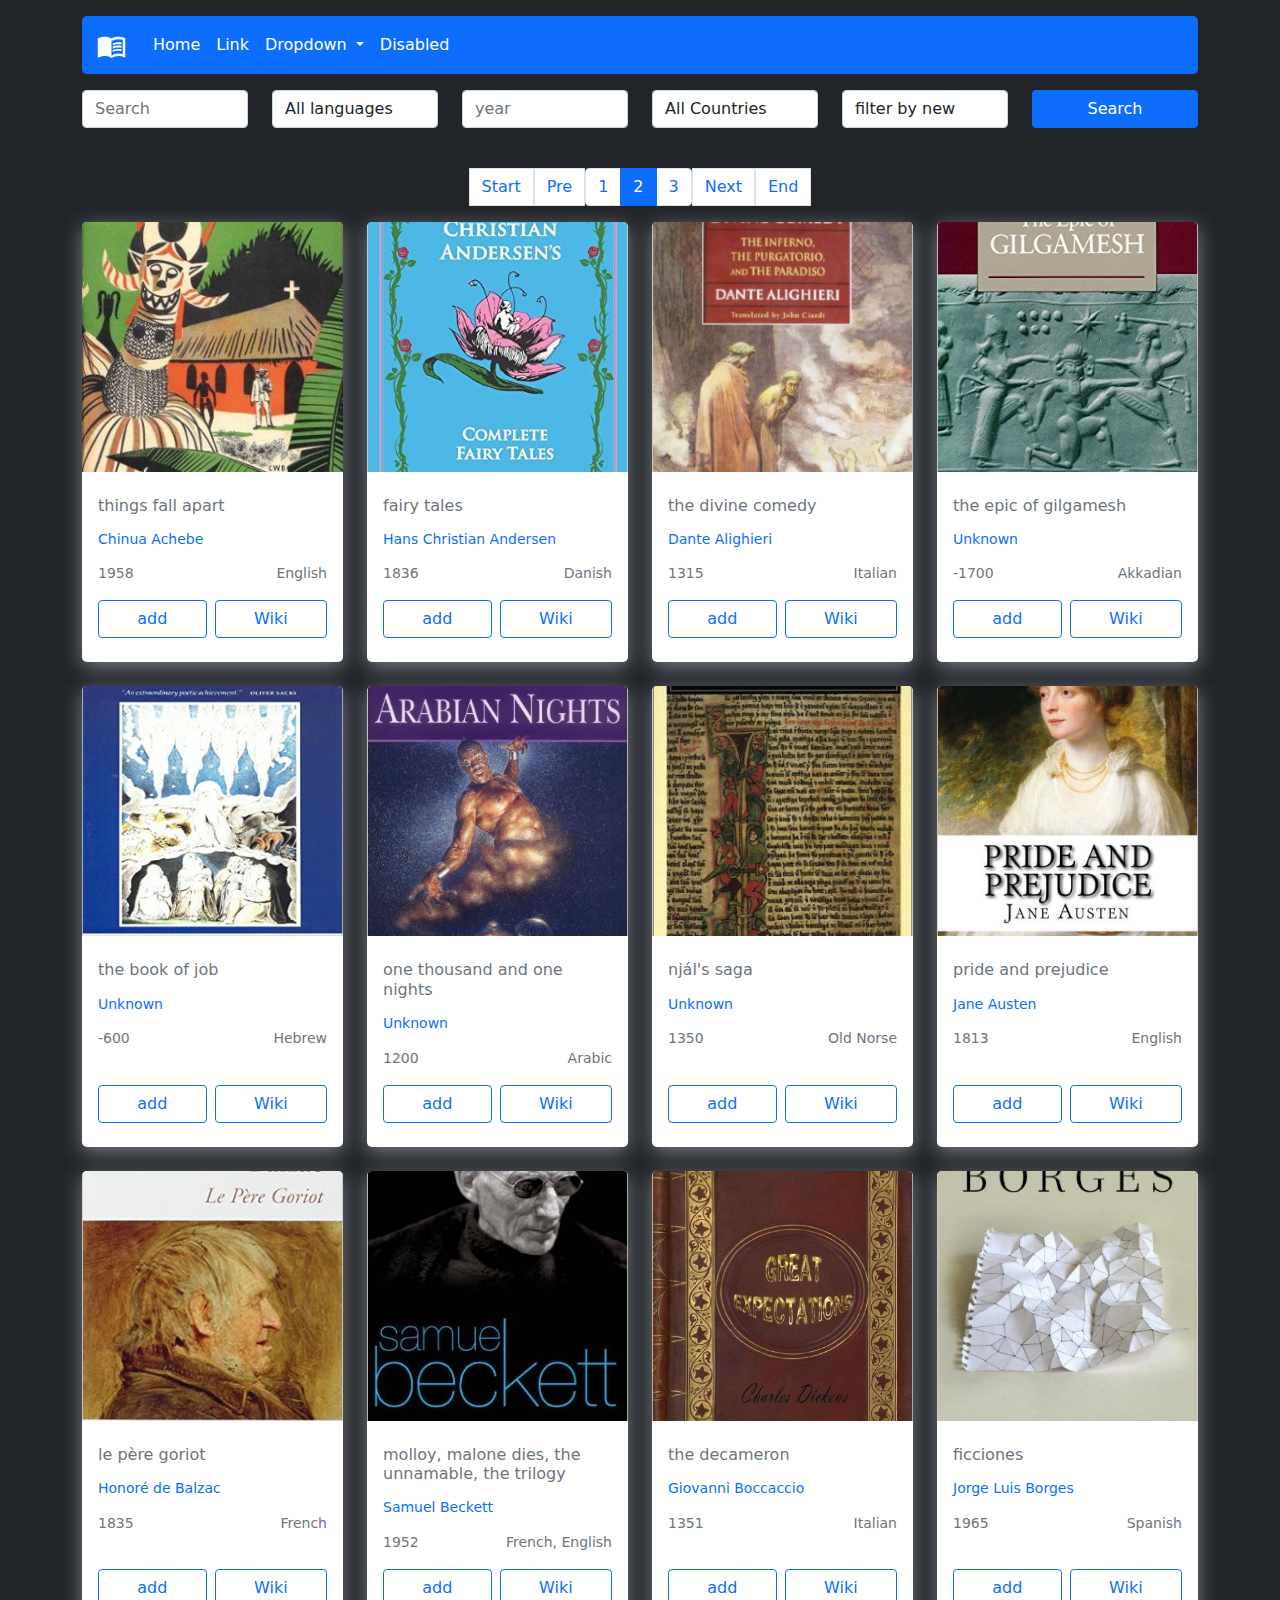
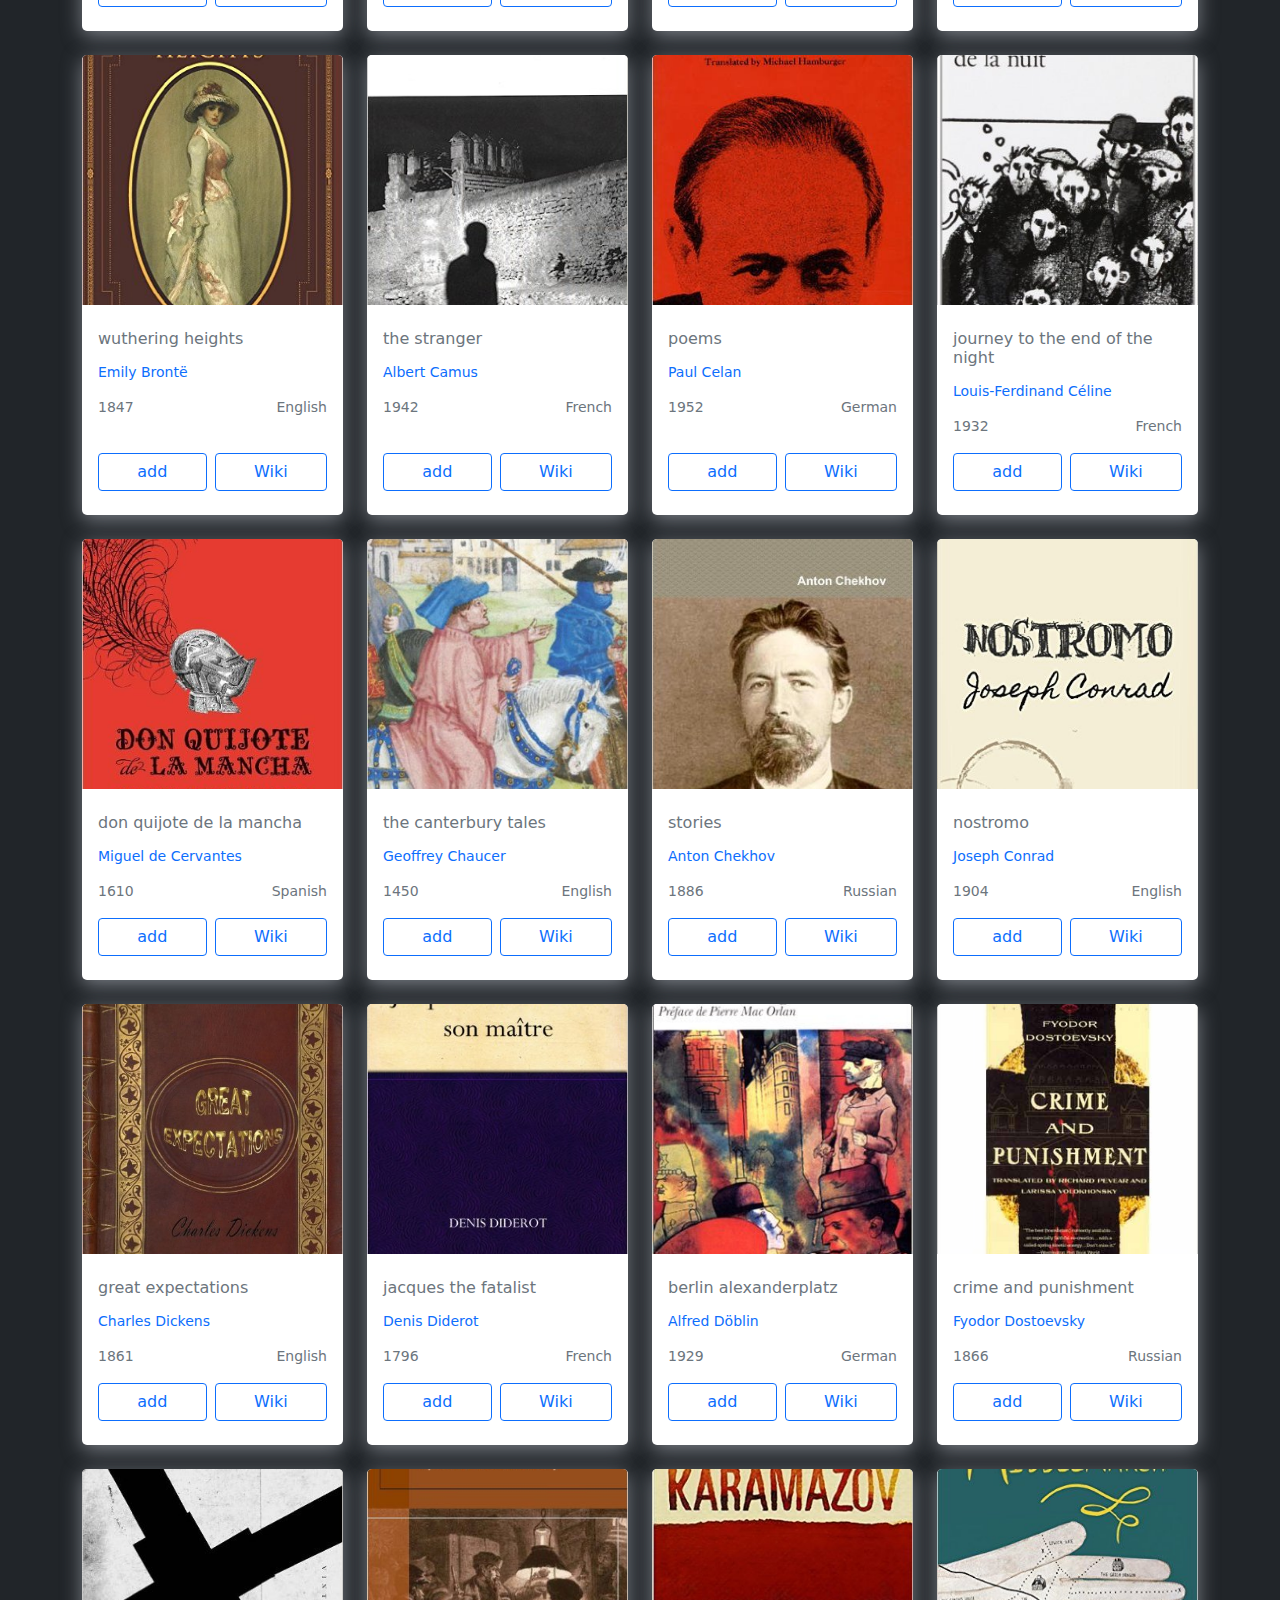
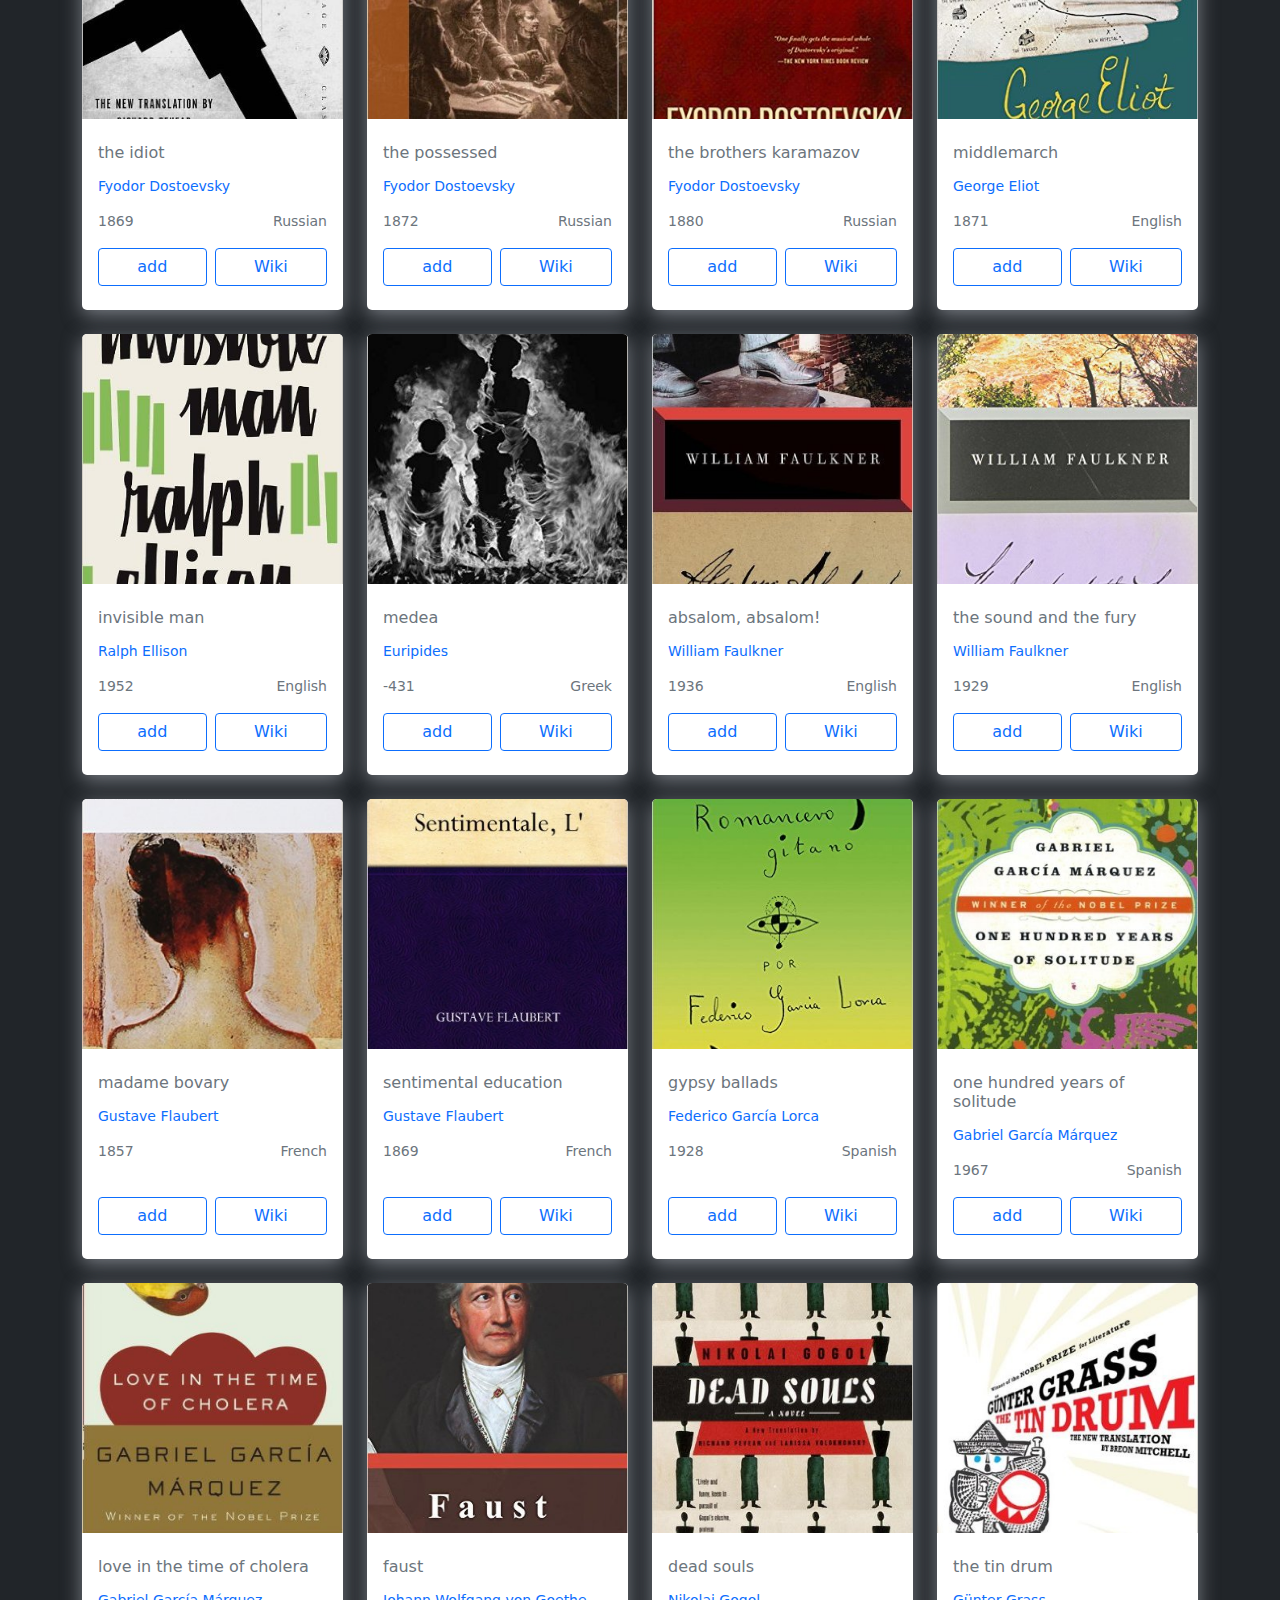
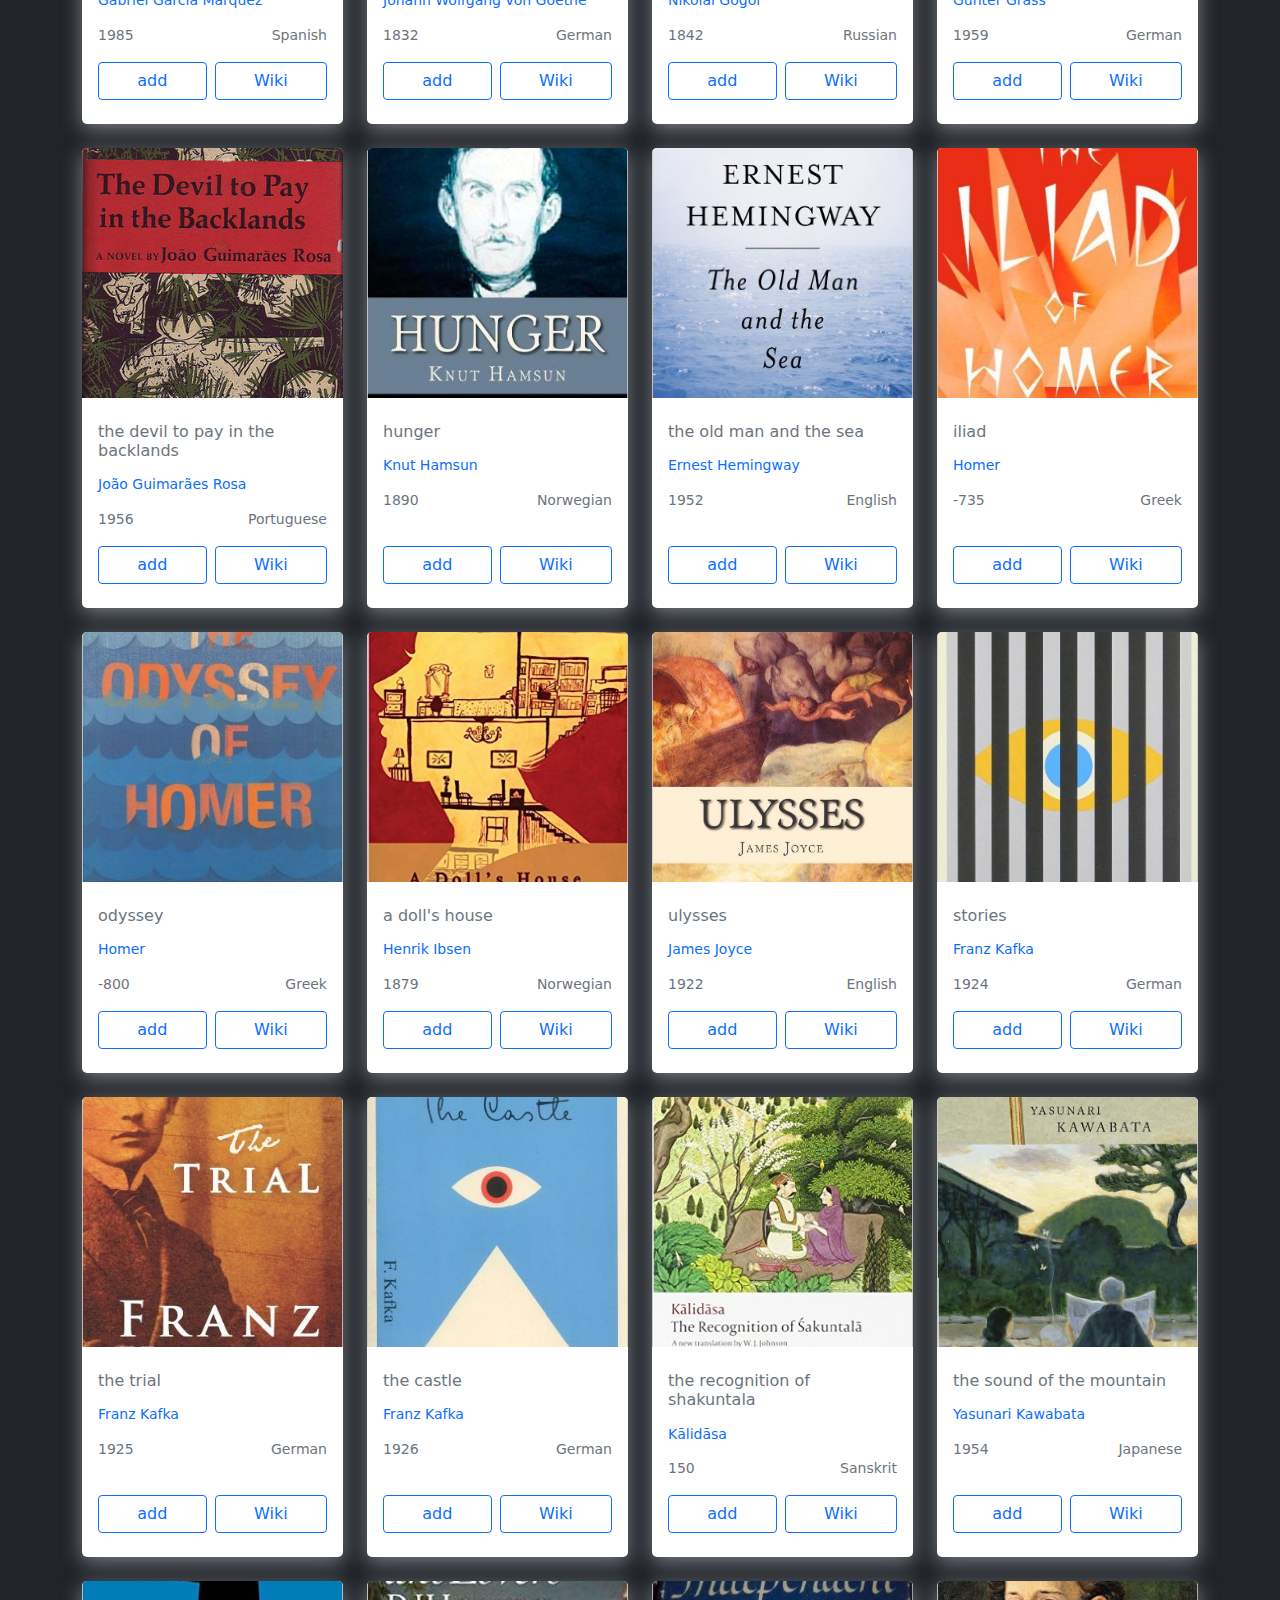
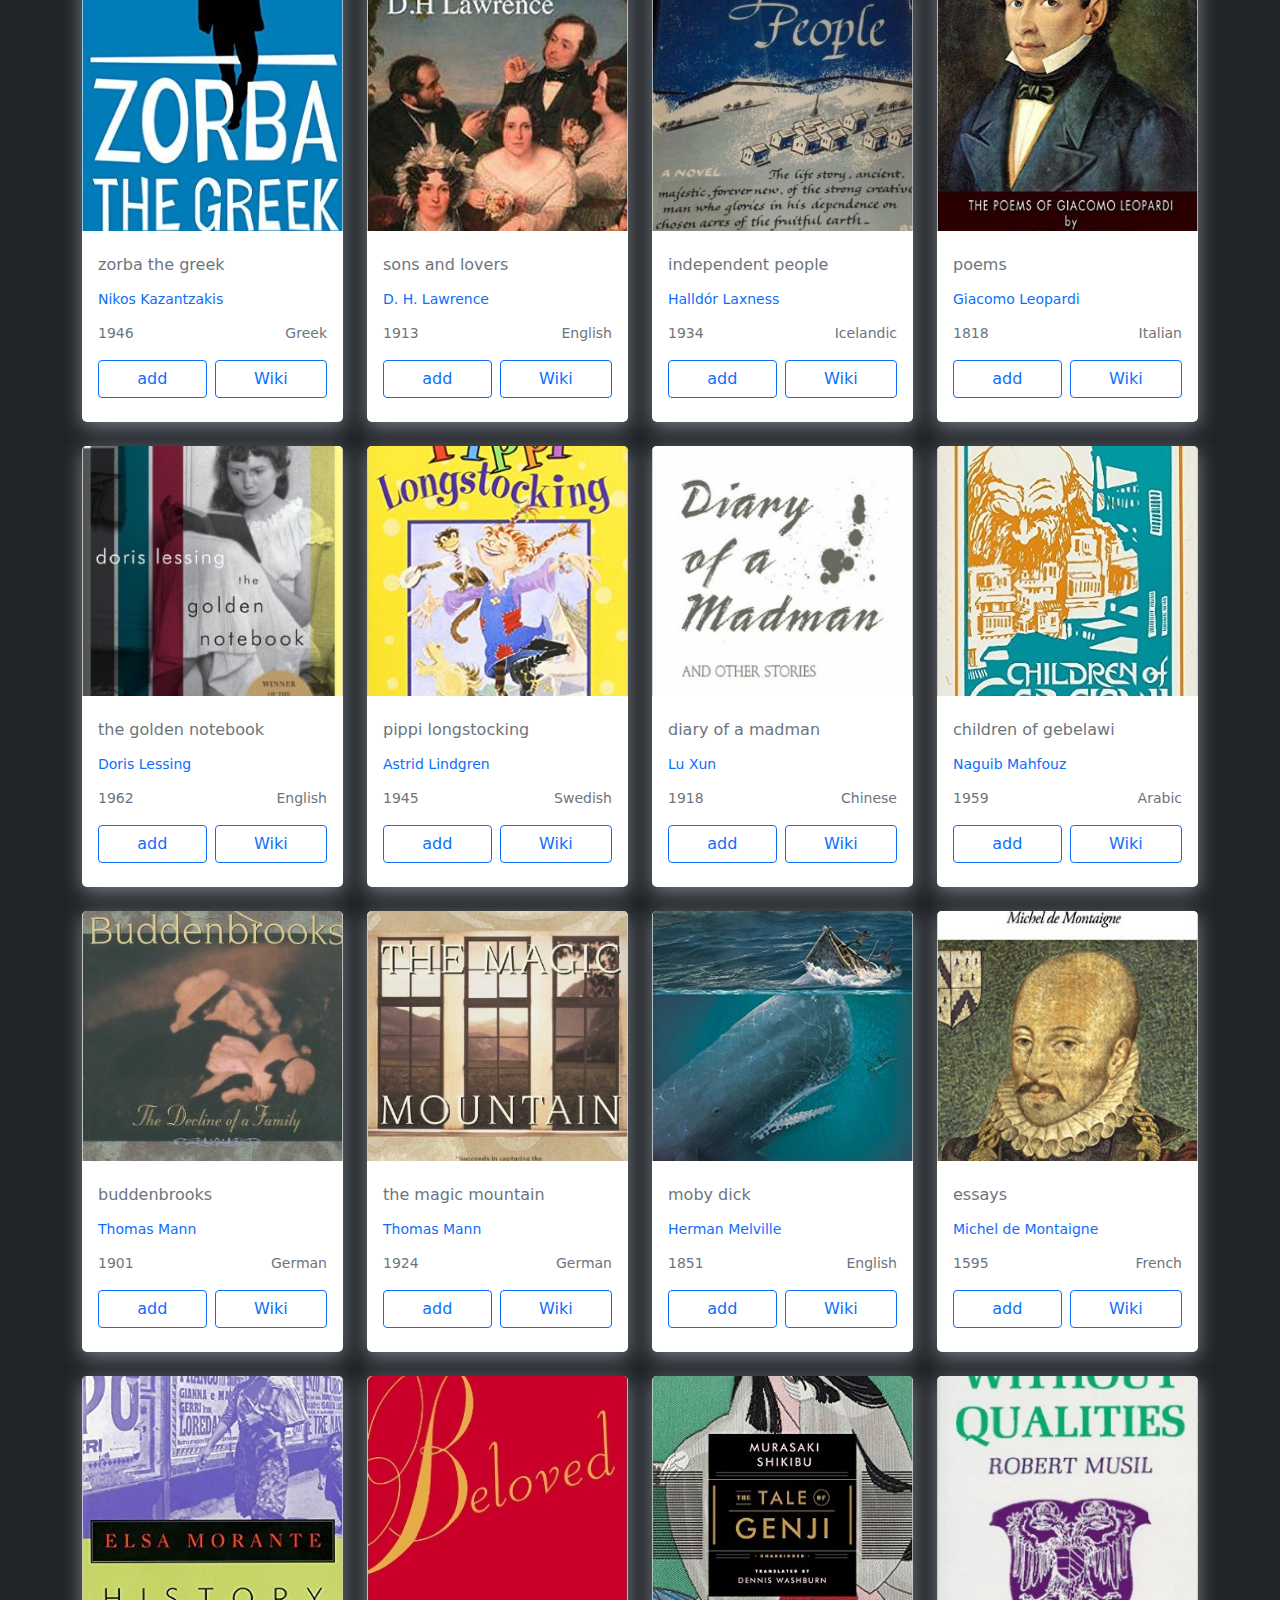
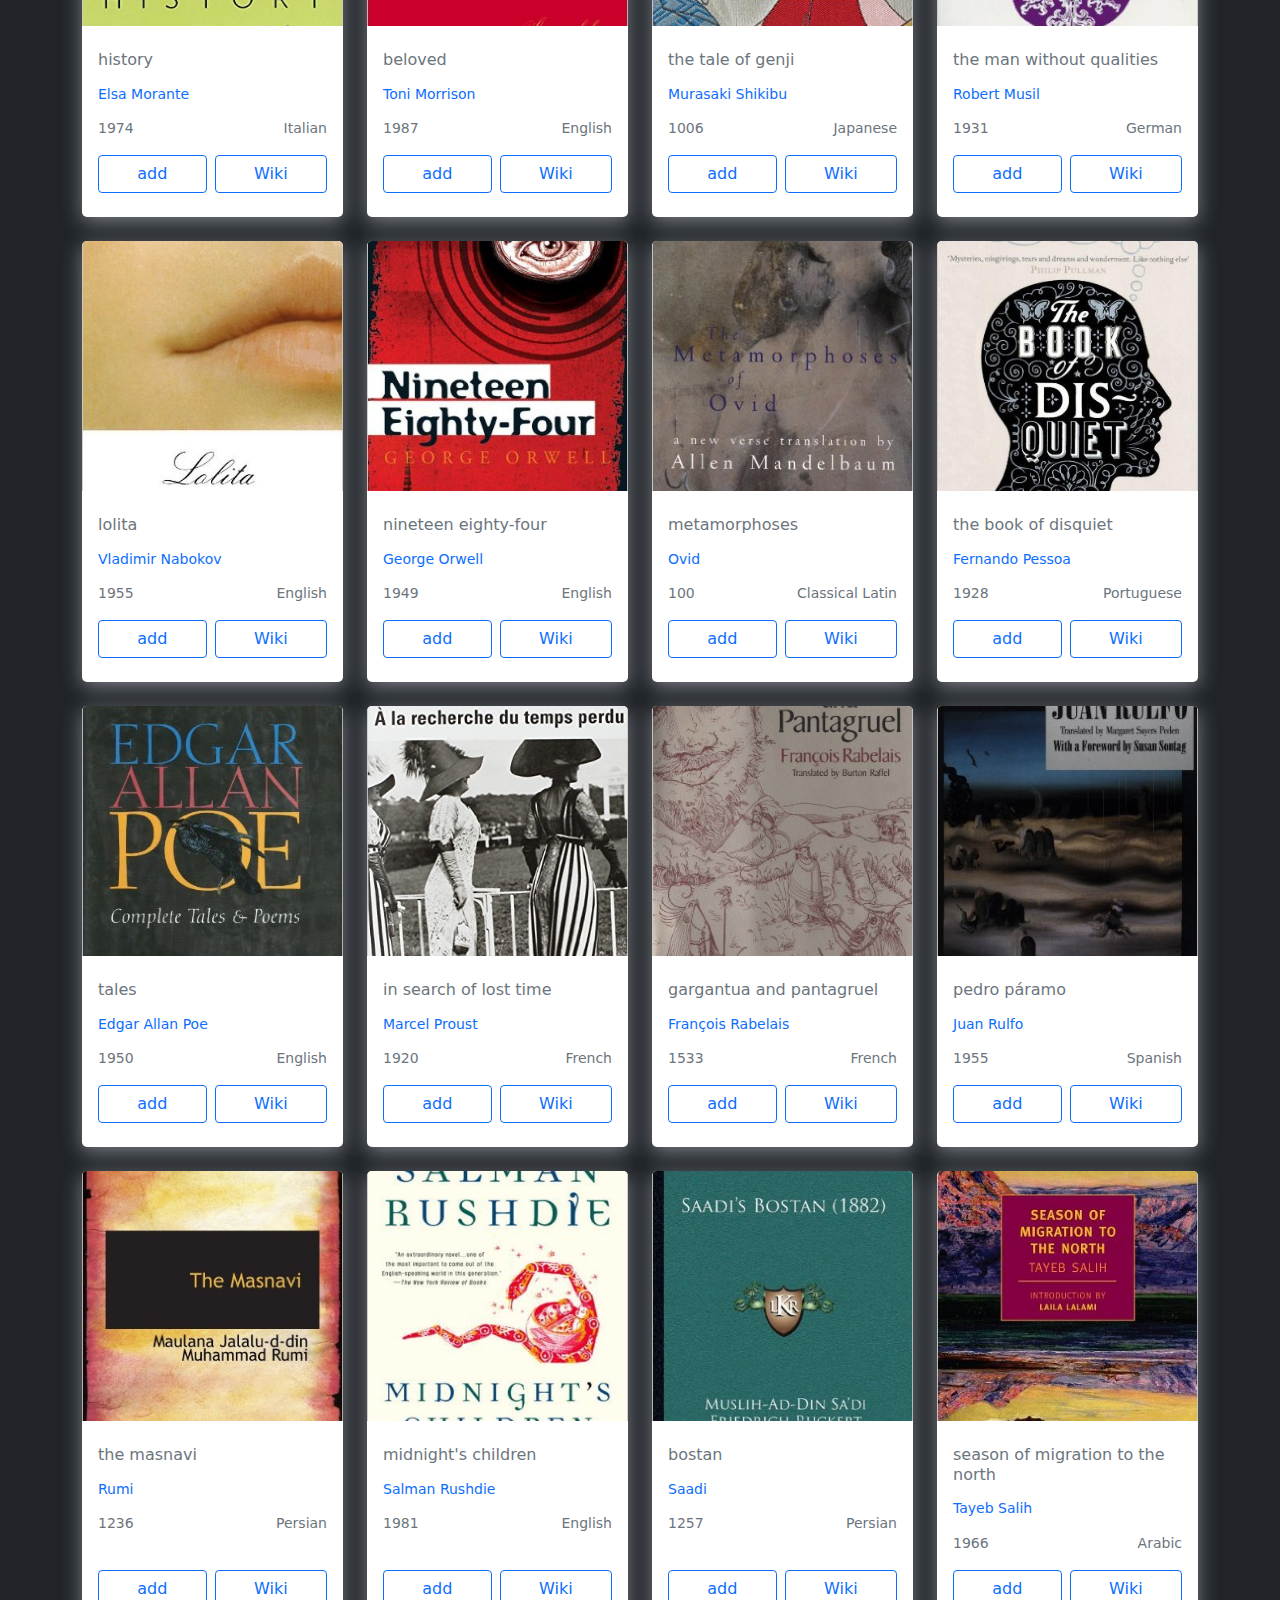
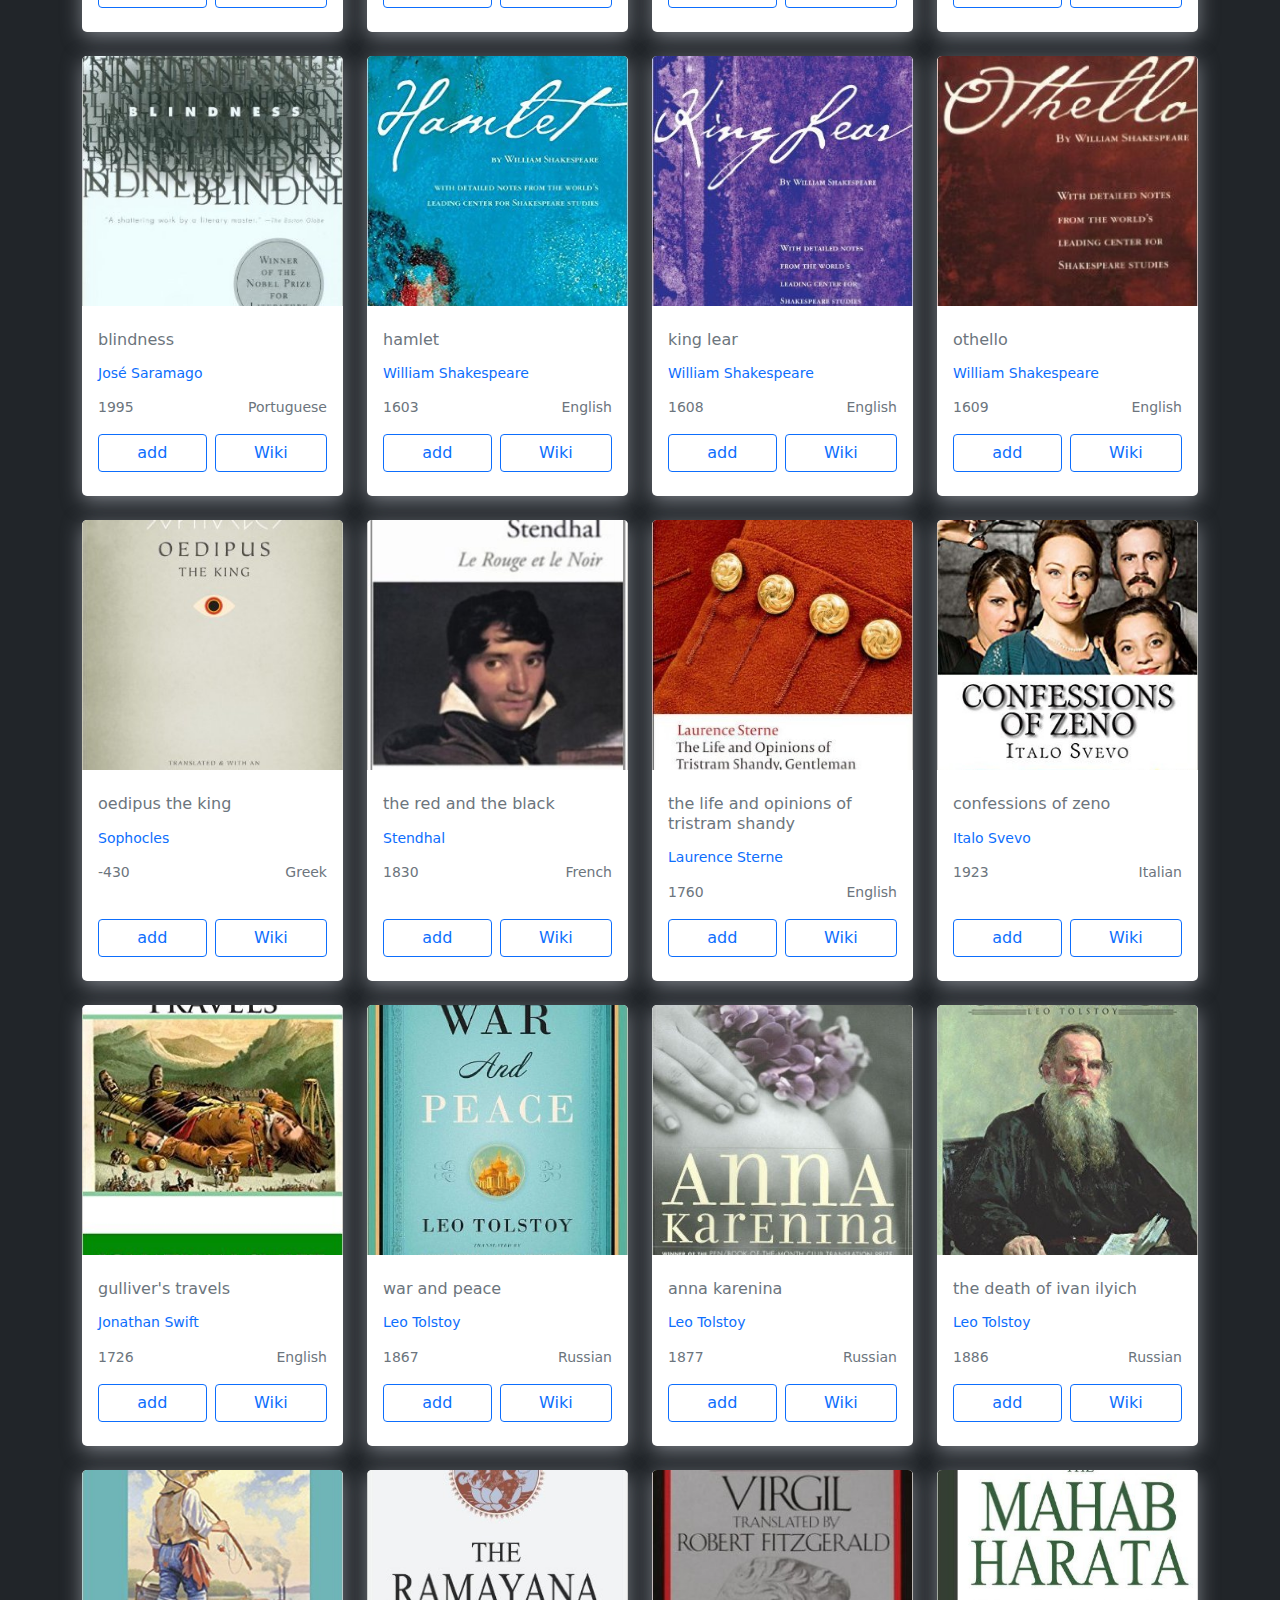
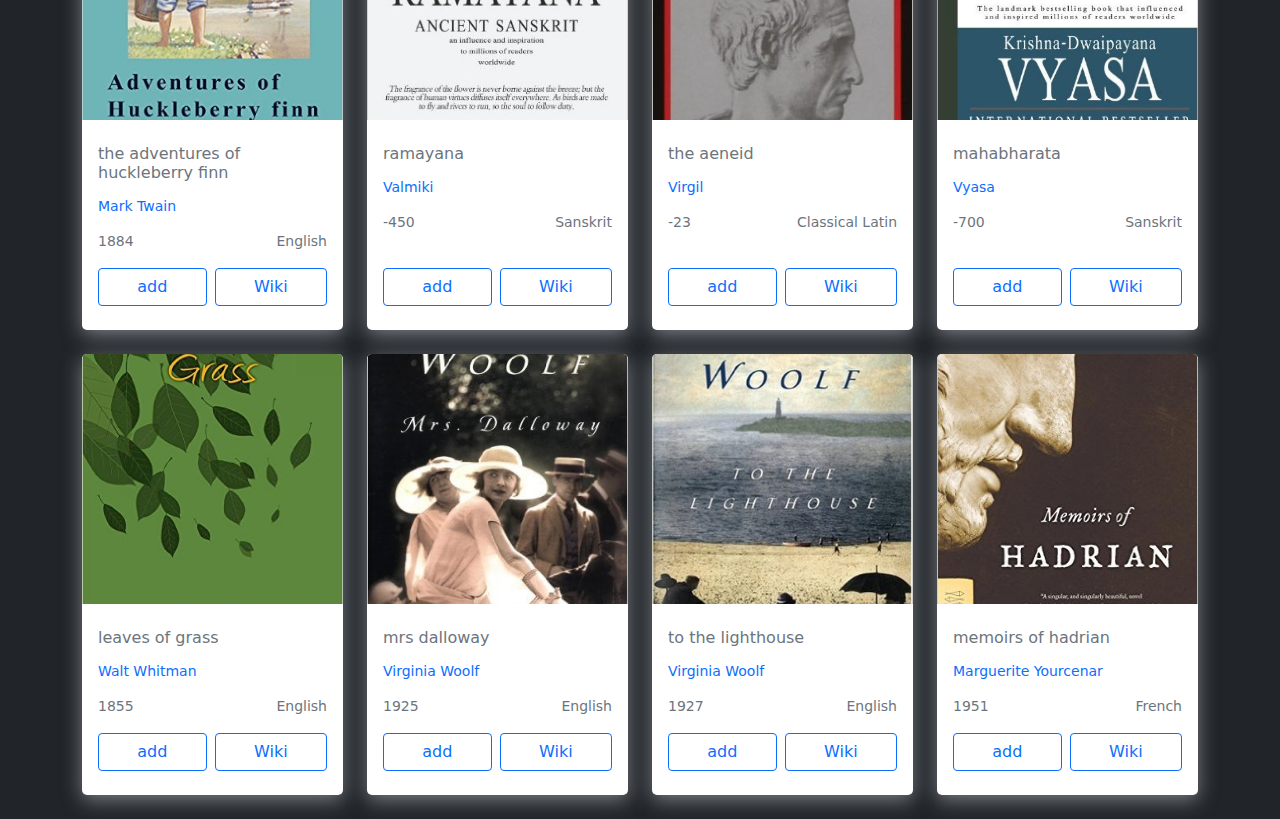
<file: index.html>
<!DOCTYPE html>
<html class="m-0" lang="en">
<head>
  <meta charset="UTF-8">
  <meta http-equiv="X-UA-Compatible" content="IE=edge">
  <meta name="viewport" content="width=device-width, initial-scale=1.0">
  <title>Book platform</title>
  <link rel="stylesheet" href="css/bootstrap.min.css">
  <link rel="stylesheet" href="css/styles.css">
  <link rel="icon" href="img/books/logo.png">
</head>
<body class="m-0 p-0 bg-dark">

  <div class="container-xl container-hand">

  <header class="header py-3">
    <!-- NAV  -->
    <nav class="navbar navbar-expand-md navbar-dark bg-primary rounded-3">
          <div class="container-fluid">
            <a class="navbar-brand" href="index.html">
              <img src="img/icons/logo.svg" alt="Site logo" width="35" height="30">
            </a>
            <button class="navbar-toggler" type="button" data-bs-toggle="collapse"
            data-bs-target="#navbarSupportedContent" aria-controls="navbarSupportedContent" aria-expanded="false"
            aria-label="Toggle navigation">
            <span class="navbar-toggler-icon"></span>
          </button>
          <div class="collapse navbar-collapse" id="navbarSupportedContent">
            <ul class="navbar-nav me-auto mb-0 mb-lg-0">
              <li class="nav-item">
                <a class="nav-link active" aria-current="page" href="#">Home</a>
              </li>
              <li class="nav-item">
                <a class="nav-link text-white" href="#">Link</a>
              </li>
              <li class="nav-item dropdown">
                <a class="nav-link dropdown-toggle text-white" href="#" id="navbarDropdown" role="button"
                data-bs-toggle="dropdown" aria-expanded="false">
                Dropdown
              </a>
              <ul class="dropdown-menu" aria-labelledby="navbarDropdown">
                <li><a class="dropdown-item" href="#">Action</a></li>
                <li><a class="dropdown-item" href="#">Another action</a></li>
                <li>
                  <hr class="dropdown-divider">
                </li>
                <li><a class="dropdown-item" href="#">Something else here</a></li>
              </ul>
            </li>
            <li class="nav-item">
              <a class="nav-link disabled text-white">Disabled</a>
            </li>
          </ul>

        </div>
      </div>
    </nav>

    <form class="js-filter-form pt-3 py-2" action="https://echo.htmlacademy.ru" method="GET">
      <div class="row">

        <div class="col-sm-2 mb-3">
          <input class="js-filter-search form-control me-2" type="search" placeholder="Search" aria-label="Search">
        </div>

        <div class="col-sm-2 mb-3">
          <select class="js-filter-language  me-5 form-control" name="sort" aria-label="sorting">
            <option value="All">All languages</option>
          </select>
        </div>

        <div class="col-sm-2 mb-3">
          <input class="js-search-year form-control" type="number" aria-label="search-year" placeholder="year">
        </div>

        <div class="col-sm-2 mb-3">
          <select class="js-filter-country me-5 form-control" aria-label="sorting" name="filter by countries">
            <option value="All">All Countries</option>
          </select>
        </div>


        <div class="col-sm-2 mb-3">
          <select class="js-filter-specail  me-5 form-control" aria-label="sorting" name="js-filter-speacial">
            <option value="newYear">filter by new</option>
            <option value="oldYear">filter by old</option>
            <option value="az">a-z</option>
            <option value="za">z-a</option>
          </select>
        </div>


        <div class="col-sm-2 flex-grow-1">
          <button class="btn btn-primary w-100" type="submit">Search</button>
        </div>



      </div>

    </form>
  </header>

<main>
  <div class="d-flex justify-content-center js-pagination">

    <div class="page__item">
      <a class="page-link js-pagination-start" href="#">Start</a>
    </div>

    <div class="page__item">
      <a class="page-link js-pagination-pre" href="#">Pre</a>
    </div>

    <ul class="pagination">
      <li class="page-item">
        <a class="page-link js-pagination-page " href="#">1</a>
      </li>
      <li class="page-item active">
        <a class="page-link js-pagination-page " href="#">2</a>
      </li>
      <li class="page-item">
        <a class="page-link js-pagination-page" href="#">3</a>
      </li>
    </ul>
    <div class="page__item">
      <a class="page-link js-pagination-next" href="#">Next</a>
    </div>
    <div class="page__item">
      <a class="page-link js-pagination-end" href="#">End</a>
    </div>
  </div>
  <!-- SEMANTIC -->
  <h2 class="visually-hidden">This is TOP 100 books</h2>

  <!-- BOOKS LIST -->
  <div class="books books-wrapper row">
    <!-- BOOK ITEM -->
  </div>

</main>
</div>

<!-- TEMPLATE LIST -->
<template class="book-template">
  <div class="col-sm-6 col-md-4 col-lg-3 mb-4">
    <div class="books__item book d-flex flex-column bg-white h-100 border-0">
      <img class="book__img d-block" src="img/books/the-idiot.jpg" alt="" height="250">
      <div class="book__wrapper d-flex flex-grow-1 flex-column h-100 text-secondary py-4 px-3">
        <h4 class="book__title h6 mb-3 h6">Things Fall Apart</h4>
        <h3 class="book__author text-primary mb-3">Asadbek Makhmudjonov</h3>
        <div class="book__details d-flex justify-content-between mb-3">
          <span class="book__year d-flex align-items-center">
            <img class="me-1" src="img/icons/date.svg" alt="icon date" width="14" height="14">
            2019
          </span>
          <span class="book__pages">
            <img class="me-1" src="img/icons/pages.svg" alt="img of pages" width="17" height="17">
            202
          </span>
          <span class="book__lang" class="d-flex align-items-center">
            <img class="me-1" src="img/icons/language.svg" alt="img of language" width="17" height="17">
            eng
          </span>
        </div>

        <div class="d-flex mt-auto">

          <button
          class="btn btn-bookmark js-btn-bookmark flex-grow-1 btn-outline-primary me-2 flex-grow-1 d-flex align-items-center justify-content-center">
          add</button>

      <a
      class="book__wiki btn flex-grow-1 btn-outline-primary flex-grow-1 d-flex align-items-center justify-content-center" target="_blank">Wiki</a>

    </div>
  </div>
</div>
</div>
</template>

<script src="js/bootstrap.bundle.min.js"></script>
<script src="js/cheeck.js"></script>
<script src="js/books.js"></script>
<script src="js/main.js"></script>
</body>
</html>
</file>
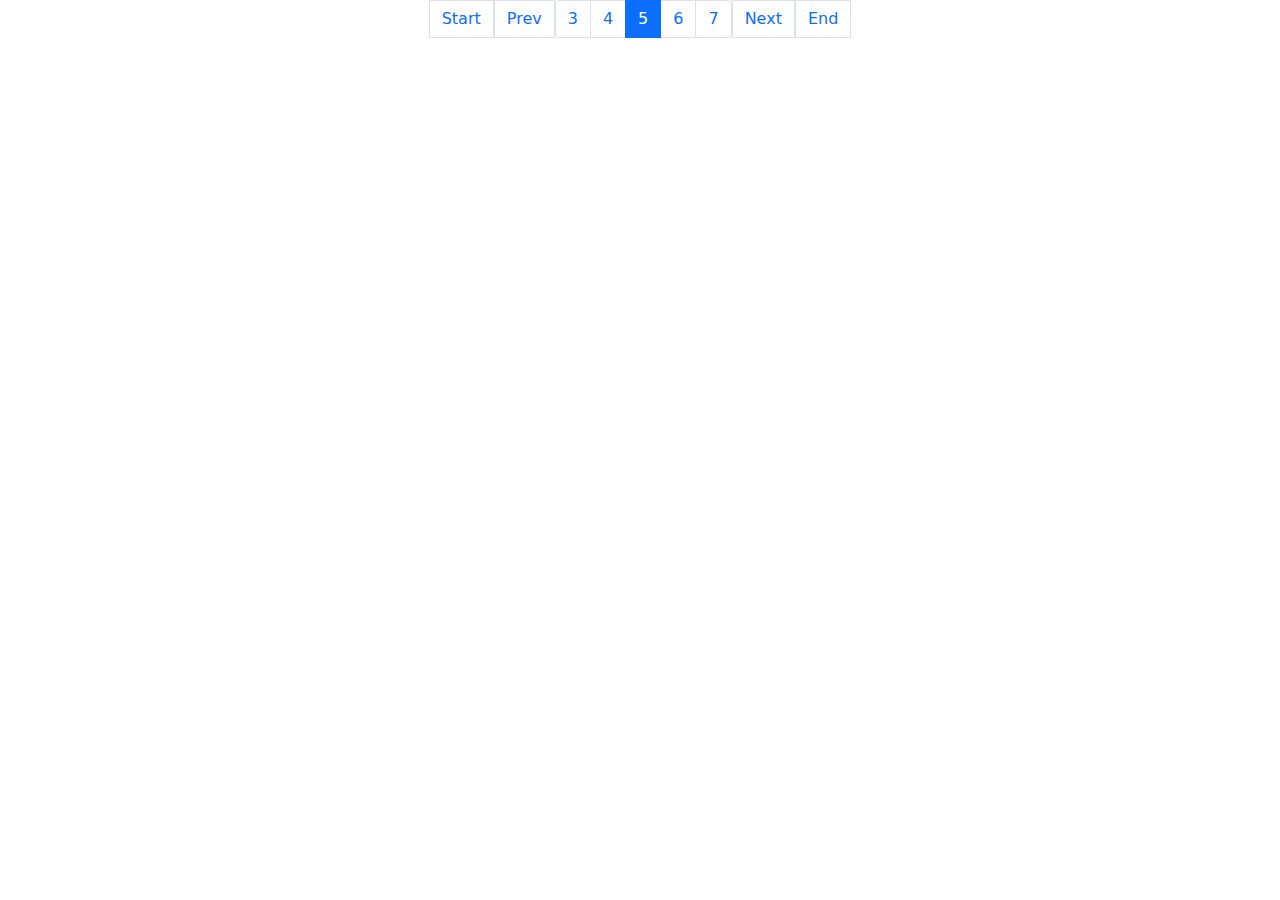
<file: check.html>
<!DOCTYPE html>
<html lang="en">
<head>
  <meta charset="UTF-8">
  <meta http-equiv="X-UA-Compatible" content="IE=edge">
  <meta name="viewport" content="width=device-width, initial-scale=1.0">
  <title>Document</title>
  <link rel="stylesheet" href="css/bootstrap.min.css">
  <link rel="stylesheet" href="css/styles.css">
  <link rel="icon" href="img/books/logo.png">
  </head>
</head>
<body>

  <div class="d-flex justify-content-center js-pagination">

    <div class="page__item">
      <a class="page-link js-pagination-start" href="#">Start</a>
    </div>

    <div class="page__item">
      <a class="page-link js-pagination-prev" href="#">Prev</a>
    </div>

    <ul class="pagination js-pagination-list">

    </ul>
    <div class="page__item">
      <a class="page-link js-pagination-next" href="#">Next</a>
    </div>
    <div class="page__item">
      <a class="page-link js-pagination-end" href="#">End</a>
    </div>
  </div>


  <template id="pagination-item-template">
    <li class="page-item">
      <a class="page-link js-pagination-page active" href="#">1</a>
    </li>
  </template>
  <script src="js/bootstrap.bundle.min.js"></script>

  <script src="js/cheeck.js"></script>
</body>
</html>
</file>
<file: css/styles.css>
body {
  color: #f4f7fd;
}

body::-webkit-scrollbar {
  width: 5px;
}

body::-webkit-scrollbar-track {
  box-shadow: inset 0 0 6px rgba(245, 221, 3, 0.3);
}

body::-webkit-scrollbar-thumb {
  background-color: rgb(255, 156, 8);
  border: none;
  border-radius: 50px;
}

.book__img {
  object-fit: cover;
  object-position: center;
  width: 100%;
}

.books__item {
  -webkit-transition: .3s;
  transition: box-shadow 0.3s;
  overflow: hidden;
  box-shadow: 0px 5px 20px rgb(209 213 223 / 50%);
  border-radius: 5px;
}

.books__item:hover {
  box-shadow: 0px 10px 25px rgb(209 213 223 / 60%);
}

.book__details {
  font-size: 14px !important;
}

.book__author {
  font-size: 14px;
  font-weight: 400;
}

.btn-bookmark:hover{
  background-color: rgba(99, 144, 212, 0.123) !important;
  color: #0d6efd;
}

@media only screen and (max-width: 575px) {
  .container-hand {
    padding-left: 20px;
    padding-right: 20px;
  }

  .books__item {
    display: flex;
    flex-direction: row !important;
  }

  .book__img {
    flex-grow: 1;
    width: auto;
  }

  .book__wrapper {
    flex-grow: 1;
  }
}

@media only screen and (max-width: 400px) {
  .books__item {
    flex-direction: column !important;
  }

  .book__img {
    height: 300px;
  }
}
</file>
